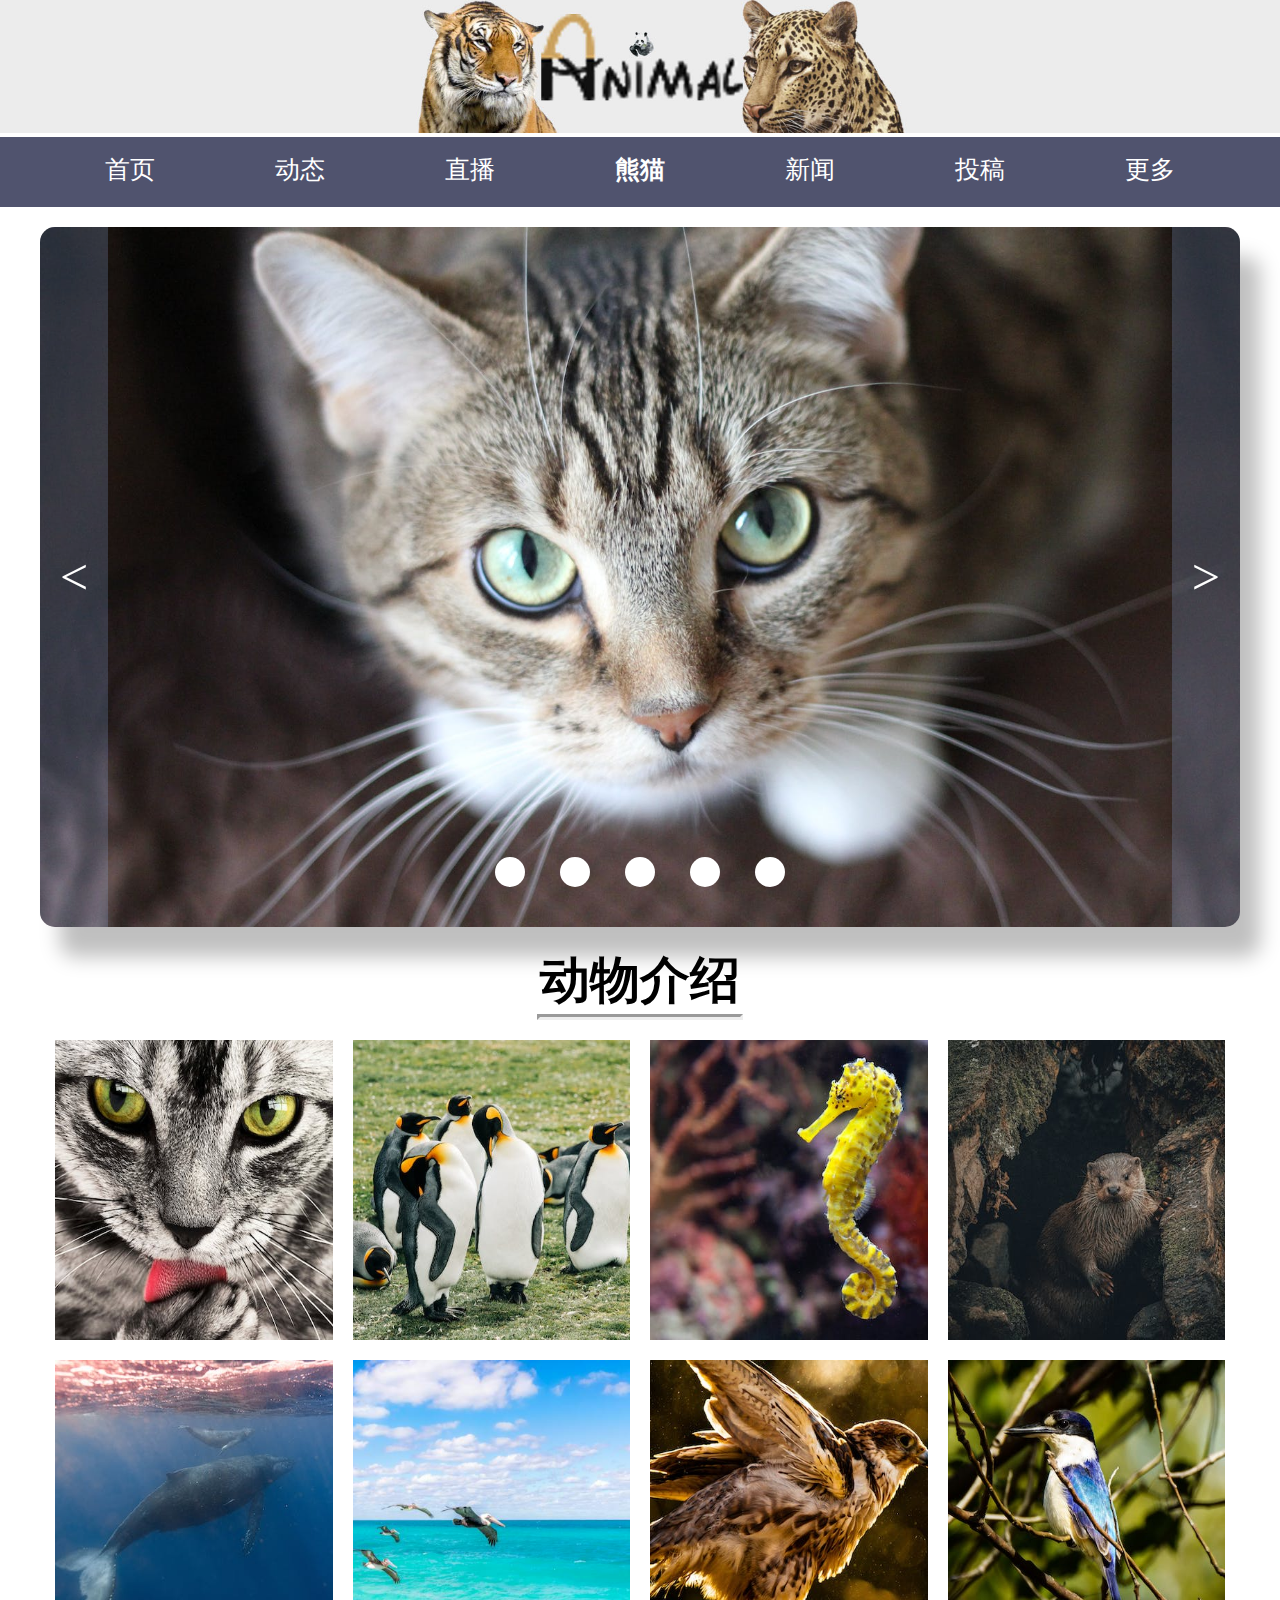
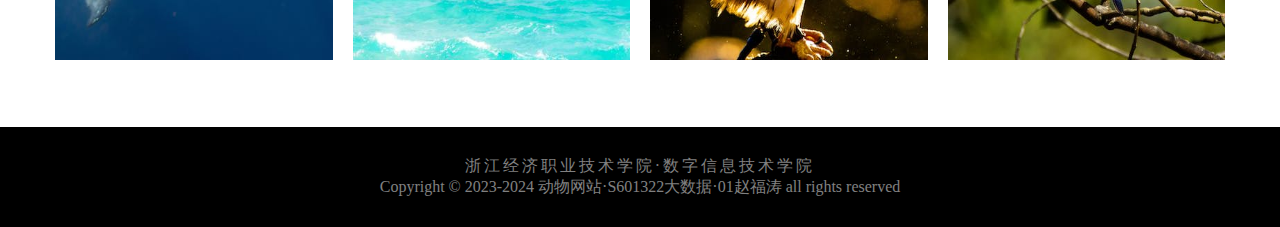
<file: index.html>
<!DOCTYPE html>
<html lang="en">

<head>
    <meta charset="UTF-8">
    <meta name="viewport" content="width=device-width, initial-scale=1.0">
    <title>动物</title>
    <link rel="stylesheet" href="css/main.css" type="text/css">
    <link rel="stylesheet" href="css/lbt.css" type="text/css">
    <link rel="stylesheet" href="css/content.css" type="text/css">
    <link rel="stylesheet" href="css/dwjs.css" type="text/css">
</head>

<body>
    <div class="h-b">
        <div class="head">
            <img src="images/banner.jpg" alt="">
        </div>
        <div class="nav">
            <div class="nav-left">
                <ul class="shell">
                    <li class="button">
                        <a href="index.html"><span class="nav-zt">首页</span></a>
                    </li>
                    <li class="button">
                        <span class="nav-zt">动态</span>
                        <ul>
                            <li>野生动物</li>
                        </ul>
                    </li>
                    <li class="button">
                        <span class="nav-zt">直播</span>
                        <ul>
                            <li>动物世界</li>
                        </ul>
                    </li>
                    <li class="button">
                        <a href="animal.html" target="_blank"><span class="nav-xm">熊猫</span></a>
                    </li>
                    <li class="button">
                        <span class="nav-zt">新闻</span>
                    </li>
                    <li class="button">
                        <span class="nav-zt">投稿</span>
                        <ul>
                            <li>专栏投稿</li>
                            <li>视频投稿</li>
                            <li>音频投稿</li>
                        </ul>
                    </li>
                    <li class="button">
                        <span class="nav-zt">更多</span>
                        <ul>
                            <a href="join.html">
                               <li>加入我们</li> 
                            </a>
                            <a href="tencent://message/?uin=1241706757&Site=Sambow&Menu=yes">
                                <li>联系我们</li>
                            </a>
                        </ul>
                    </li>
                </ul>
            </div>
            <div class="nav-right">
                <div class="login-container">
                    <img src="images/login.png" class="login-img">
                    <a href="">
                        <a href="login.html" target="_blank">
                           <span class="login">登录</span> 
                        </a>
                    </a>
                </div>
            </div>
        </div>
    </div>

    <div class="body">
        <div class="body-top">
            <div class="lbt">
                <div class="lbt-body">
                    <ui class="lbt-images">
                        <li class="lbt-img"></li>
                        <li class="lbt-img"></li>
                        <li class="lbt-img"></li>
                        <li class="lbt-img"></li>
                        <li class="lbt-img"></li>
                    </ui>
                    <ui class="min">
                        <li class="m"></li>
                        <li class="m"></li>
                        <li class="m"></li>
                        <li class="m"></li>
                        <li class="m"></li>
                    </ui>
                    <div class="lbt-button">
                        <div class="lbt-button-left">&lt;</div>
                        <div class="lbt-button-right">&gt;</div>
                    </div>
                </div>
            </div>
        </div>
        <div class="body-bottom">
            <div class="content">
                <span class="zt">动物介绍</span>
                <hr class="fgx">
            </div>
            <div class="animal-js">
                <ul class="a-js">
                    <li>
                        <img src="images/js1.jpg" alt="">
                        <div class="mask">
                            <h1>猫</h1>
                            <p>猫,是食肉目猫科猫属的脊索动物。猫为肉食性动物,野外靠捕食鼠、鸟、鱼等小动物为生,喜食荤腥, 有偏食的特点。</p>
                        </div>
                    </li>
                    <li>
                        <img src="images/js2.jpg" alt="">
                        <div class="mask">
                            <h1>企鹅</h1>
                            <p>有“海洋之舟”美称的企鹅是一种最古老的游禽。</p>
                        </div>
                    </li>
                    <li>
                        <img src="images/js3.jpg" alt="">
                        <div class="mask">
                            <h1>海马</h1>
                            <p>海马行动迟缓,却能很有效率地捕捉到行动迅速、善于躲藏的桡足类生物。</p>
                        </div>
                    </li>
                    <li>
                        <img src="images/js4.jpg" alt="">
                        <div class="mask">
                            <h1>海狮</h1>
                            <p>海狮有“海中狮王”之称。极擅长潜水,能潜到300多米的深度。</p>
                        </div>
                    </li>
                </ul>
            </div>
            <div class="animal-js">
                <ul class="a-js">
                    <li>
                        <img src="images/js5.jpg" alt="">
                        <div class="mask">
                            <h1>鲸鱼</h1>
                            <p>地球上最成功的海洋哺乳动物要属鲸类。它们的身体和四肢骨骼演变得简直就像鱼一样了，难怪被人们俗称为“鲸鱼”。</p>
                        </div>
                    </li>
                    <li>
                        <img src="images/js6.jpg" alt="">
                        <div class="mask">
                            <h1>鹈鹕</h1>
                            <p>鹈鹕别称塘鹅或河鸟,是鹈形目鹈鹕科鹈鹕属大型游禽。体型较大,雄性个体大于雌性；嘴形宽大直长,舌小,舌部肌肉发达；颈细长,飞行或休息时,颈部弯曲；翅膀宽大,翼展较宽,扇翅有力。</p>
                        </div>
                    </li>
                    <li>
                        <img src="images/js7.jpg" alt="">
                        <div class="mask">
                            <h1>隼</h1>
                            <p>隼是国家二级重点保护动物隼形目隼科鸟类。两翼狭长而尖,尾长而窄；上嘴先端钩曲,边缘具锐利的齿突,脚强健,爪弯曲而尖锐。</p>
                        </div>
                    </li>
                    <li>
                        <img src="images/js8.jpg" alt="">
                        <div class="mask">
                            <h1>翠鸟</h1>
                            <p>翠鸟属是佛法僧目翠鸟科中的一属。自额至枕蓝黑色,密杂以翠蓝横斑；背部辉翠蓝色,腹部栗棕色；头顶有浅色横斑；嘴和脚均赤红色。</p>
                        </div>
                    </li>
                </ul>
            </div>
        </div>



    </div>
    <div class="footer">
        <div class="copyright">
            <span class="bq">浙江经济职业技术学院·数字信息技术学院</span>
            <br>
            Copyright © 2023-2024 动物网站·S601322大数据·01赵福涛 all rights reserved
        </div>
    </div> 
</body>

<script src="js/lb.js"></script>
</html>
</file>
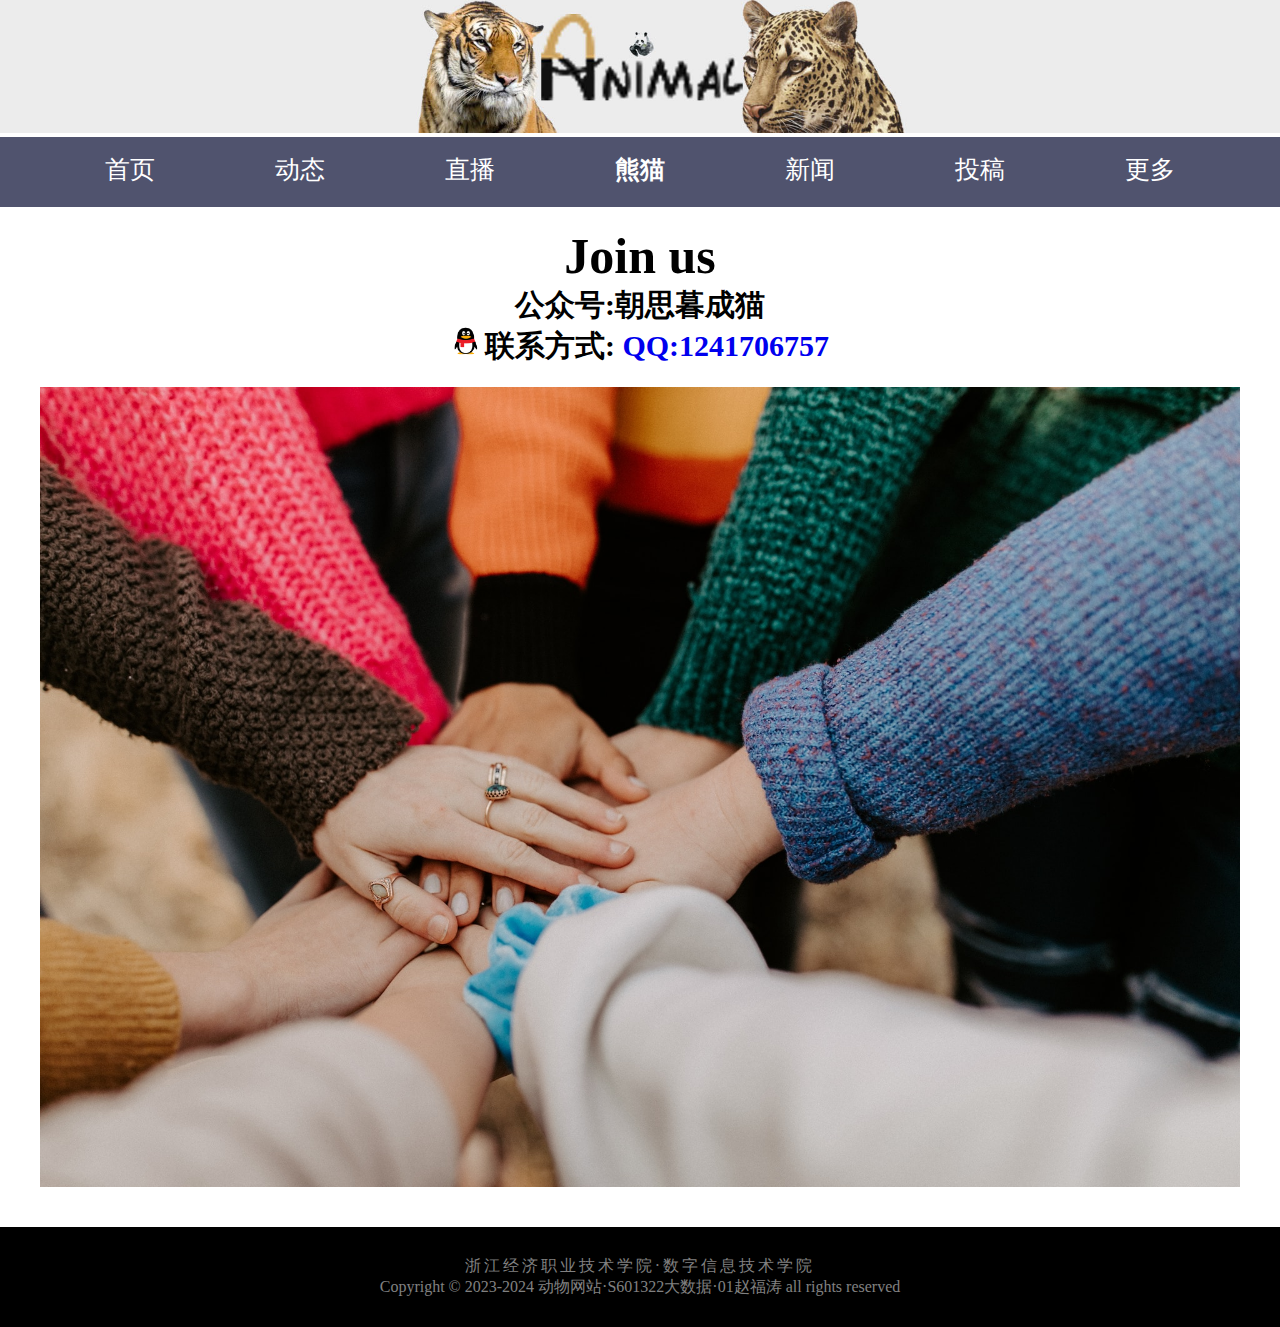
<file: join.html>
<!DOCTYPE html>
<html lang="en">

<head>
    <meta charset="UTF-8">
    <meta name="viewport" content="width=device-width, initial-scale=1.0">
    <title>加入我们</title>
    <link rel="stylesheet" href="css/main.css" type="text/css">
    <link rel="stylesheet" href="css/dwjs.css" type="text/css">
    <link rel="stylesheet" href="css/join.css" type="text/css">

</head>

<body>
    <div class="h-b">
        <div class="head">
            <img src="images/banner.jpg" alt="">
        </div>
        <div class="nav">
            <div class="nav-left">
                <ul class="shell">
                    <li class="button">
                        <a href="index.html"><span class="nav-zt">首页</span></a>
                    </li>
                    <li class="button">
                        <span class="nav-zt">动态</span>
                        <ul>
                            <li>野生动物</li>
                        </ul>
                    </li>
                    <li class="button">
                        <span class="nav-zt">直播</span>
                        <ul>
                            <li>动物世界</li>
                        </ul>
                    </li>
                    <li class="button">
                        <a href="animal.html" target="_blank"><span class="nav-xm">熊猫</span></a>
                    </li>
                    <li class="button">
                        <span class="nav-zt">新闻</span>
                    </li>
                    <li class="button">
                        <span class="nav-zt">投稿</span>
                        <ul>
                            <li>专栏投稿</li>
                            <li>视频投稿</li>
                            <li>音频投稿</li>
                        </ul>
                    </li>
                    <li class="button">
                        <span class="nav-zt">更多</span>
                        <ul>
                            <li>加入我们</li>
                            <a href="tencent://message/?uin=1241706757&Site=Sambow&Menu=yes">
                                <li>联系我们</li>
                            </a>
                        </ul>
                    </li>
                </ul>
            </div>
            <div class="nav-right">
                <div class="login-container">
                    <img src="images/login.png" class="login-img">
                    <a href="">
                        <a href="login.html" target="_blank">
                           <span class="login">登录</span> 
                        </a>
                    </a>
                </div>
            </div>
        </div>
    </div>

    <div class="body">
        <span class="join-zt">Join us</span>
        <span class="join-zt3">公众号:朝思暮成猫</span>
        <div class="lx">
            <a href="tencent://message/?uin=1241706757&Site=Sambow&Menu=yes">
               <img src="images/QQ.png" alt="" class="QQ"> 
            </a>
            <span class="join-zt2">
                联系方式:
                <a href="tencent://message/?uin=1241706757&Site=Sambow&Menu=yes">
                    QQ:1241706757
                </a>
            </span>
        </div>
        
        
        <div class="body-m">
            <img src="images/join.jpg" alt="" class="join">
        </div>
    </div>



    </div>
    <div class="footer">
        <div class="copyright">
            <span class="bq">浙江经济职业技术学院·数字信息技术学院</span>
            <br>
            Copyright © 2023-2024 动物网站·S601322大数据·01赵福涛 all rights reserved
        </div>
    </div> 
</body>

<script src="js/lb.js"></script>
</html>
</file>
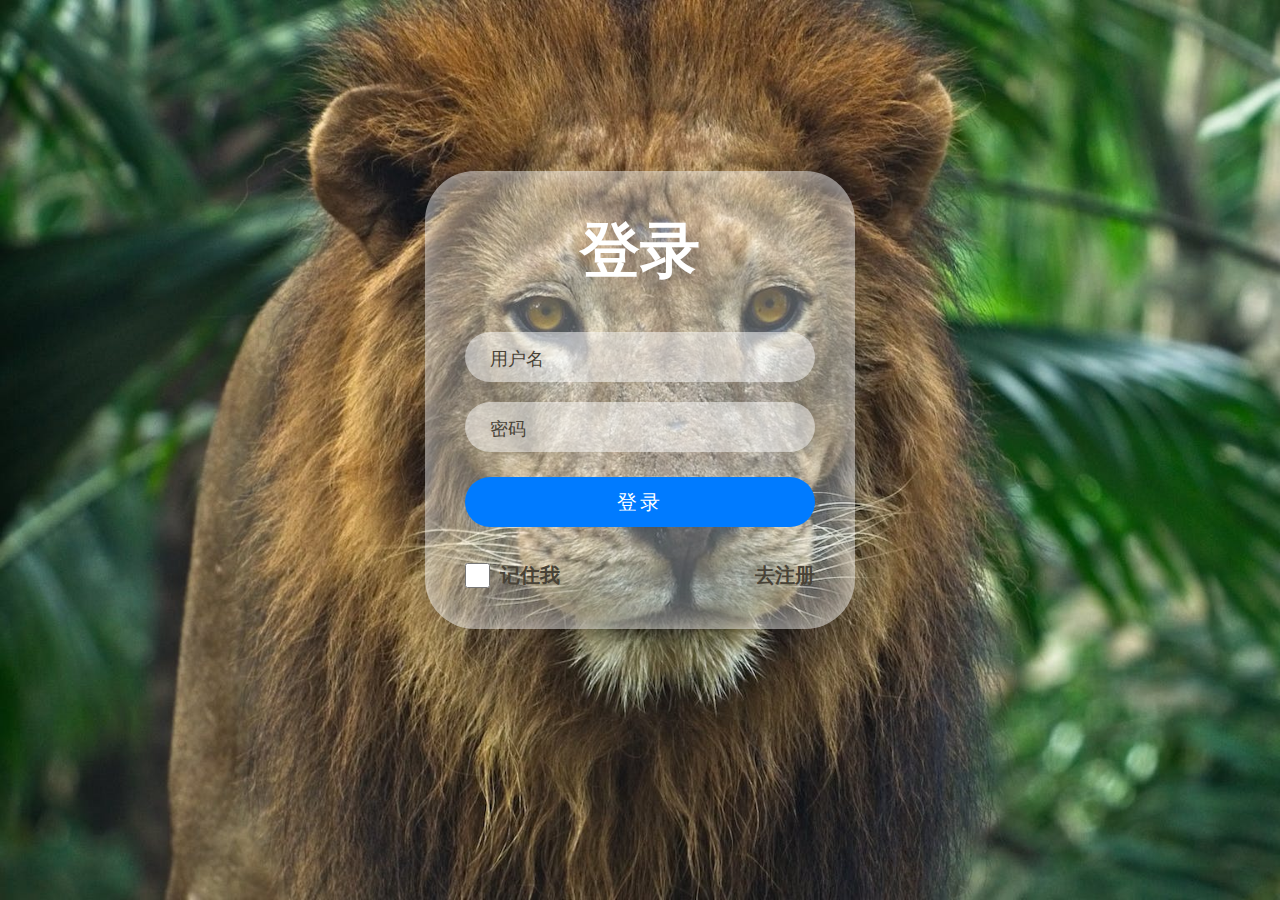
<file: login.html>
<!DOCTYPE html>
<html lang="en">

<head>
    <meta charset="UTF-8">
    <meta name="viewport" content="width=device-width, initial-scale=1.0">
    <title>登录</title>
    <link rel="stylesheet" href="css/login.css" type="text/css">
</head>

<body>

    <div class="shell">
        <h2 class="title">登录</h2>
        <input type="text" id="username" placeholder="用户名">
        <input type="password" id="password" placeholder="密码">
        <input type="submit" value="登录" id="loginBtn">
        <div class="footer">
            <div class="Remember">
                <input type="checkbox" id="rememberMe">
                <label for="rememberMe">记住我</label>
            </div>
            <button id="Password">去注册</button>
        </div>
    </div>

</body>

<script>

    document.getElementById('Password').addEventListener('click', function () {
        var title = document.querySelector('.title');
        var loginBtn = document.getElementById('loginBtn');
        var rememberMeLabel = document.querySelector('.Remember');
        var passwordBtn = document.getElementById('Password');
        if (title.innerText === '登录') {
            title.innerText = '注册';
            loginBtn.value = '注册';
            rememberMeLabel.style.opacity = '0';
            passwordBtn.innerText = '去登录';
            document.getElementById('username').value = '';
            document.getElementById('password').value = '';
            document.getElementById('username').placeholder = '新用户名';
            document.getElementById('password').placeholder = '新密码';
            document.getElementById('password').type = 'password';
        } else {
            title.innerText = '登录';
            loginBtn.value = '登录';
            rememberMeLabel.style.opacity = '1';
            passwordBtn.innerText = '去注册';
            document.getElementById('username').placeholder = '用户名';
            document.getElementById('password').placeholder = '密码';
            document.getElementById('password').type = 'password';
        }

    });

</script>
</file>
<file: css/main.css>
/* 横幅和目录 结尾 */
* {
    margin: 0;
    padding: 0;
    list-style: none;
    text-decoration: none;
}

@media screen and (max-width: 1400px) {
    .nav-right {
        display: none;
    }
}


body {
    min-height: 100vh;
    position: relative;
}

::-webkit-scrollbar {
    display: none;
    /* Chrome Safari */
}

.head img {
    max-width: 100%;
    height: auto;
}

.head {
    overflow: hidden;
    /*溢出 hidden:内容将被裁减以适应边距（padding）盒。不提供滚动条*/
}

/*目录*/
.nav {
    background-color: #50536e;
    position: relative;
    margin: 0 0 20px 0;
    z-index: 2;
}

.nav-left ul.shell {
    /* 弹性布局 水平垂直居中 */
    display: flex;
    align-items: center;
    justify-content: center;
    /*两端对齐*/
}
.nav-xm {
    color: white;
    font-weight: bold;
    font-size: 25px;
}
ul.shell li,
.nav-zt,
.login,
.register {
    color: white;
    font-size: 25px;
}

ul.shell .button {
    background-color: #50536e;
    width: 170px;
    height: 70px;
    text-align: center;
    line-height: 65px;
    transition: .3s;
    cursor: pointer;
    /*鼠标指针样式*/
}

ul.shell .button:hover {
    background-color: #d15a39;
}

ul.shell .button li:hover {
    background-color: #ffb29d;
}

ul.shell .button ul li {
    height: 0;
    transition: .2s;
    opacity: 0;
    transform: translateY(-65px);
    background-color: #e07a5f;
}

ul.shell .button:hover li {
    height: 65px;
    opacity: 1;
    /*透明度*/
    transform: translateY(0);
    /*偏移0就是没有*/
}
.nav-right {
    display: "";
}
.nav .nav-right {
    position: absolute;
    right: 30px;
    top: 15px;
}

.nav-right .login{
    font-size: 30px;
    margin: 0;
    letter-spacing: 5px;
}

.nav-right .login-img {
    width: 30px;
    height: 30px;
    margin-right: 10px;
}

.login-container {
    display: flex;
    align-items: center;
}

/*目录*/

/*主体*/
.body {
    height: 1500px;
}

.body-top {
    height: 700px;
}

.zt {
    font-size: 50px;
    font-weight: bold;
    color: black;

}

.fgx {
    width: 200px;
    border-width: 3px;
}

.body-bottom {
    height: 500px;
}

/*主体*/

/*结尾*/
.footer {
    height: 100px;
    background-color: black;
    display: flex;
    align-items: center;
    justify-content: center;
    flex-direction: column;

    bottom: 0;
}

.copyright {
    color: gray;
    text-align: center;
}

.bq {
    letter-spacing: 3px;
}
</file>
<file: css/lbt.css>
/*轮播图*/
.lbt {
    height: 100%;
    width: 100%;
    display: flex;
    align-items: flex-start;
    justify-content: center;
    
}
.lbt-body {
    width: 1200px;
    height: 700px;
    position: absolute;
    overflow: hidden;
    border-radius: 15px;
    box-shadow: 20px 30px 20px rgba(0, 0, 0, 0.25);
   
}

.lbt-images {
    width: 500%;
    height: 100%;
    display: flex;
    position: absolute;
    left: 0;
    transition: .3s;
}
.lbt-img:nth-child(1) {
    background-image: url(../images/lb1.jpg);
}

.lbt-img:nth-child(2) {
    background-image: url(../images/lb2.jpg);
}

.lbt-img:nth-child(3) {
    background-image: url(../images/lb3.jpg);
}

.lbt-img:nth-child(4) {
    background-image: url(../images/lb4.jpg);
}

.lbt-img:nth-child(5) {
    background-image: url(../images/lb5.jpg);
}

.lbt-img {
    width: 100%;
    background-size: cover;
}

.min {
    display: flex;
    justify-content: space-evenly;
    position: absolute;
    bottom: 40px;
    width: 30%;
    z-index: 999;
    left: 50%;
    transform: translateX(-50%);
}

.m {
    width: 20px;
    height: 20px;
    cursor: pointer;
    border-radius: 50%;
    border: solid rgba(255, 255, 255, 0.5) 5px;
    background-color: #fff;
}

.lbt-button {
    width: 100%;
    height: 100%;
    position: absolute;
    display: flex;
    justify-content: space-between;
    user-select: none;
}

.lbt-button-left,.lbt-button-right {
    font-size: 50px;
    background-color: rgba(160, 193, 255, 0.2);
    padding: 0 20px;
    cursor: pointer;
    line-height: 700px;
    color: #fff;
}

/*轮播图*/
</file>
<file: css/content.css>
.content {
    display: flex;
    align-items: center;
    justify-content: center;
    flex-direction: column;
    margin: 20px 0 0 0;
}
</file>
<file: css/dwjs.css>
/*动物介绍*/
.animal-js {
    display: flex;
    align-items: center;
    justify-content: center;
    margin: 20px 0 0 0;
}
ul.a-js{
    width: 1190px;
    /* 去除无序列表默认的小圆点 */
    list-style: none;
    /* 弹性布局 让元素均匀排列 */
    display: flex;
    justify-content: space-around;
}

ul.a-js li{
    /* 相对定位 */
    position: relative;
    width: 300px;
    height: 300px;
    overflow: hidden;
    margin: 0 10px;
}

ul.a-js li:hover{
    cursor: pointer;
}

img{
    width: 100%;
    height: 100%;
}

.mask{
    /* 绝对定位 */
    position: absolute;
    top:100%;
    height: 100%;
    width: 100%;
    display: flex;
    justify-content: center;
    align-items: center;
    flex-direction: column;

    background: #464646e8;
    color: #fff;
    text-indent: 2em;
    /* 添加过渡 */
    transition: all .7s ease-out;
}

ul li:hover .mask{
    top: 0;
}

.mask h1{
    line-height: 50px;
}

.mask p{
    padding: 20px;
    font-weight: 500;
    word-break: break-all;
}
</file>
<file: css/join.css>
.body {
    display: flex;
    align-items: center;
    justify-content: flex-start;
    flex-direction: column;
    height: 1000px;
}
.lx {
    text-align: center;
    margin: 0 0 20px 0;
}
.join-zt {
    font-size: 50px;
    font-weight: bold;
}
.join-zt2 {
    font-size: 30px;
    font-weight: bold;

}
.join-zt3 {
    font-size: 30px;
    font-weight: bold;
}
.join {
    width: 1200px;
    height: 800px;
}
.QQ {
    width: 30px;
    height: 30px;
}
</file>
<file: css/login.css>
* {
    padding: 0;
    margin: 0;
    transition: .3s;
}

body {
    display: flex;
    justify-content: center;
    align-items: center;
    height: 100vh;
    background-image: url(../images/login-bg1.jpg);
    background-size: cover;
}

.shell {
    width: 350px;
    padding: 40px;
    display: flex;
    align-items: center;
    flex-direction: column;
    background-color: #ffffff49;
    border-radius: 50px;
    box-shadow: 0 0 30px rgba(255, 255, 255, 0.5) inset;
    transform: translateY(-50px);
}

.title {
    font-size: 60px;
    margin-bottom: 30px;
    color: #fff;

}

input[type="text"],
input[type="password"] {
    width: 100%;
    height: 50px;
    margin: 10px 0;
    box-sizing: border-box;
    color: rgb(0, 0, 0);
    border: 5px solid transparent;
    background: rgba(255, 255, 255, .5);
    border-radius: 100px;
    padding: 5px 20px 0 20px;
    transition: 0.3s;
    font-size: 18px;
    outline: none
}

input[type="text"]:hover,
input[type="password"]:hover {
    background: rgba(255, 255, 255, 0);
    border: 5px solid #ffffff;
}

input[type="submit"] {
    width: 100%;
    height: 50px;
    padding: 10px;
    margin: 15px 0;
    border-radius: 100px;
    border: none;
    background-color: #007bff;
    color: #fff;
    cursor: pointer;
    font-size: 20px;
    letter-spacing: 3px;
}

input::placeholder {
    color: #484236;
}

.footer {
    display: flex;
    justify-content: space-between;
    align-items: center;
    width: 100%;
    margin-top: 20px;
}

.Remember {
    opacity: 1;
    display: flex;
    justify-content: center;
    align-items: center;
    font-size: 20px;
    font-weight: bold;
    color: #484236;
}

input[type="checkbox"] {
    display: block;
    width: 25px;
    height: 25px;
    margin-right: 10px;
    background-color: #007bff;
}

#Password {
    border: none;
    background-color: #ffffff00;
    color: #484236;
    font-size: 20px;
    font-weight: bold;
}
</file>
